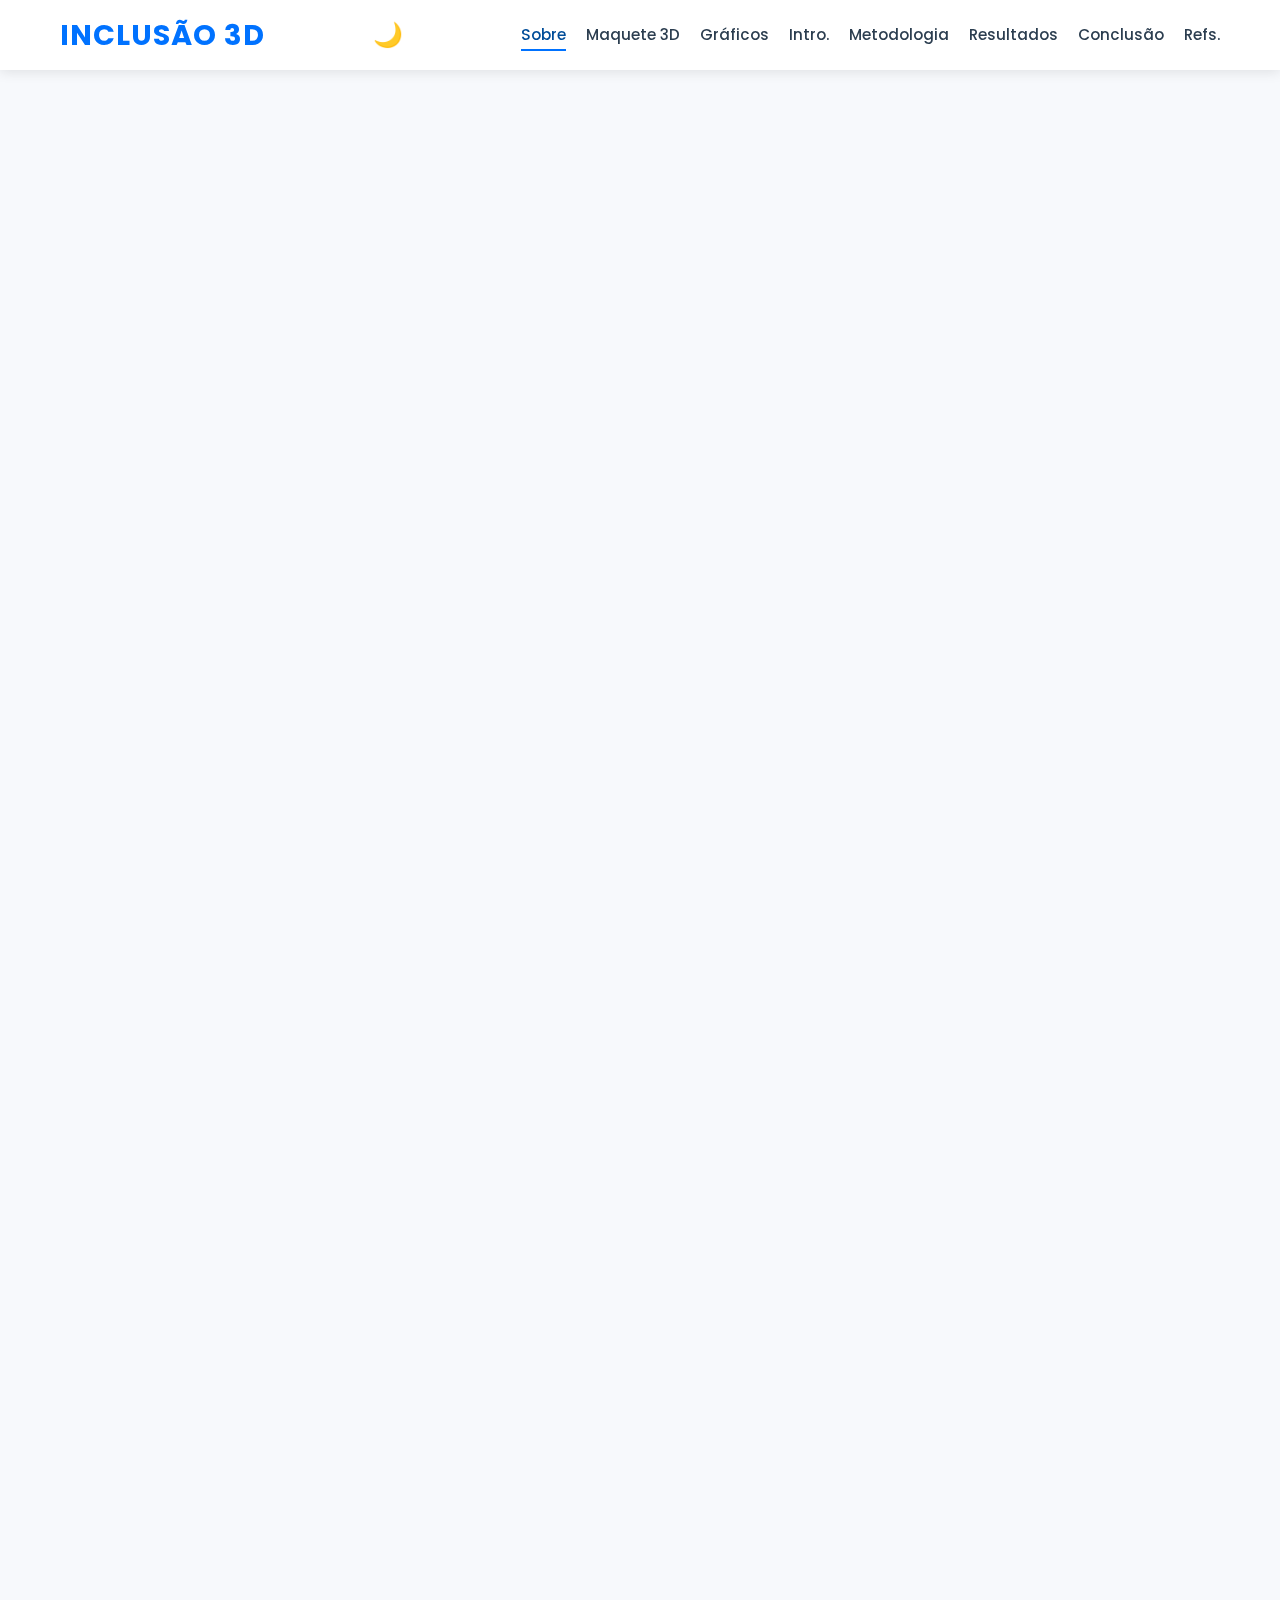
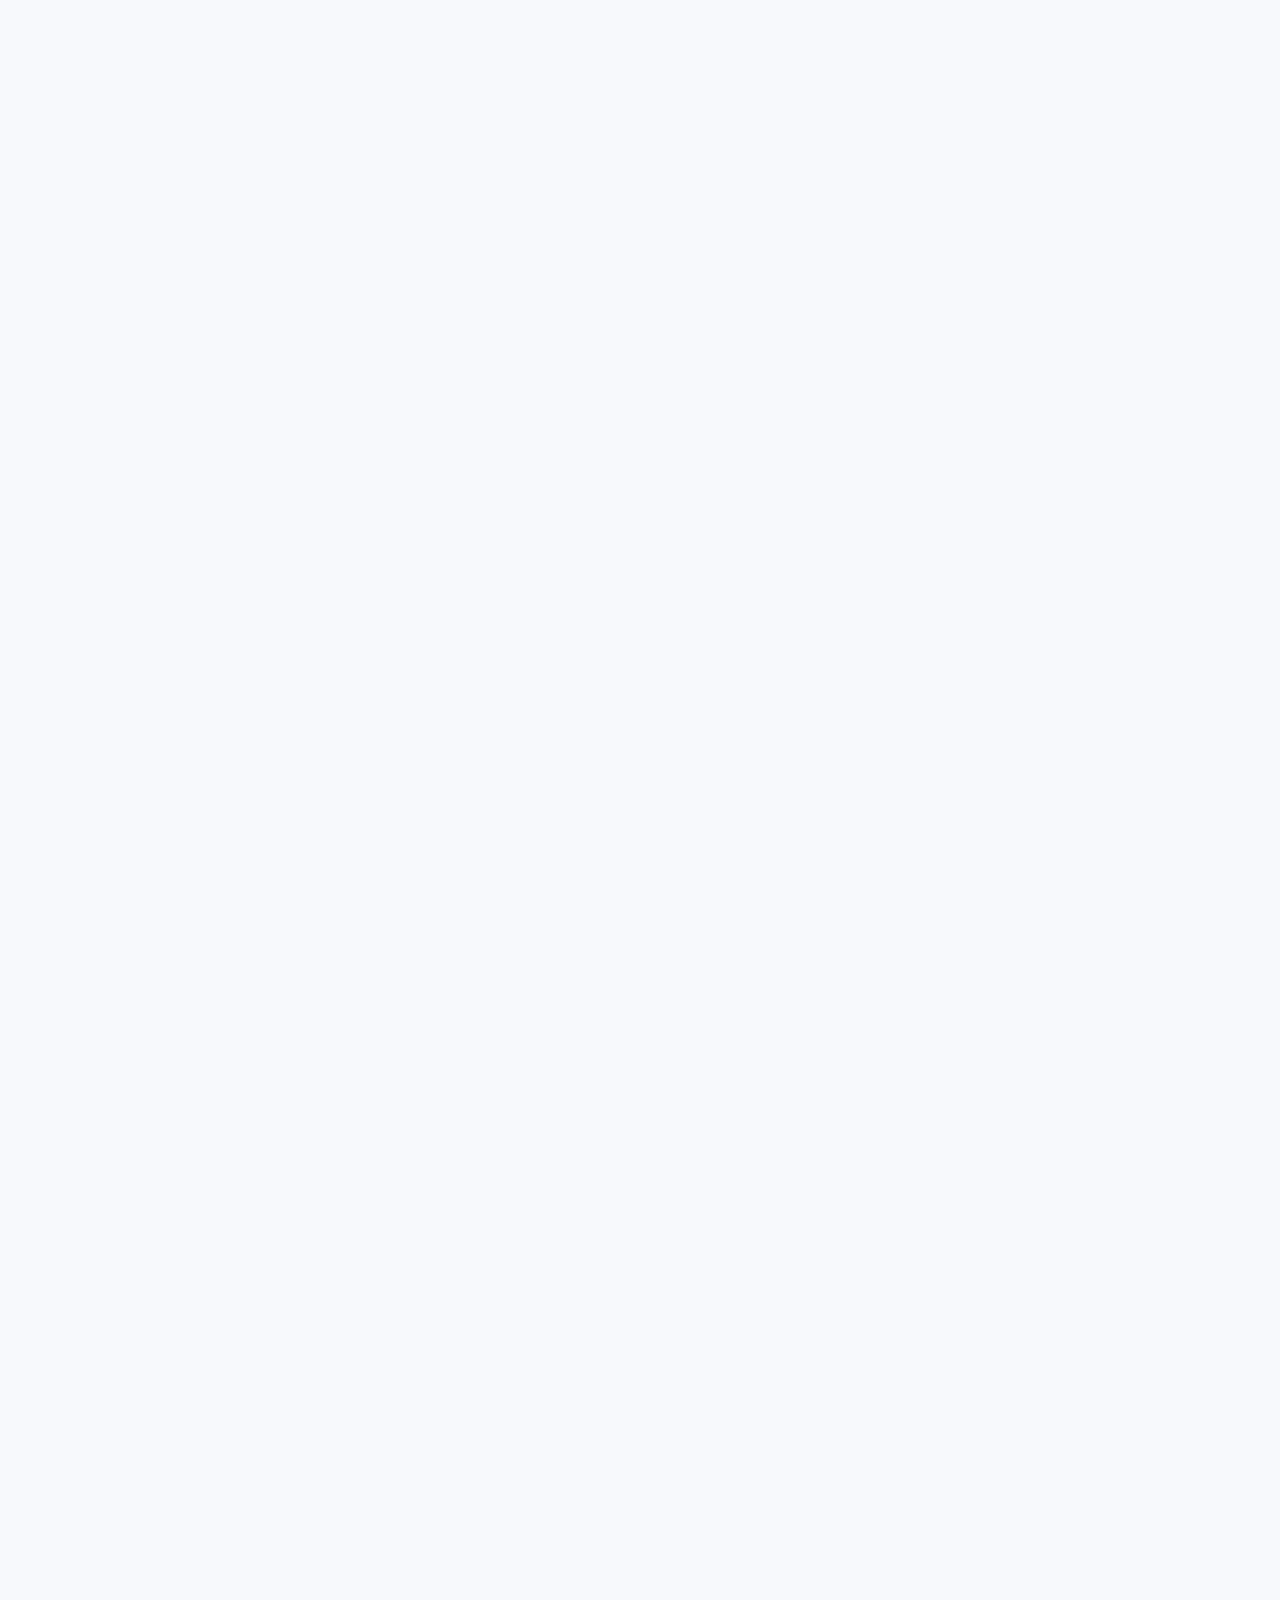
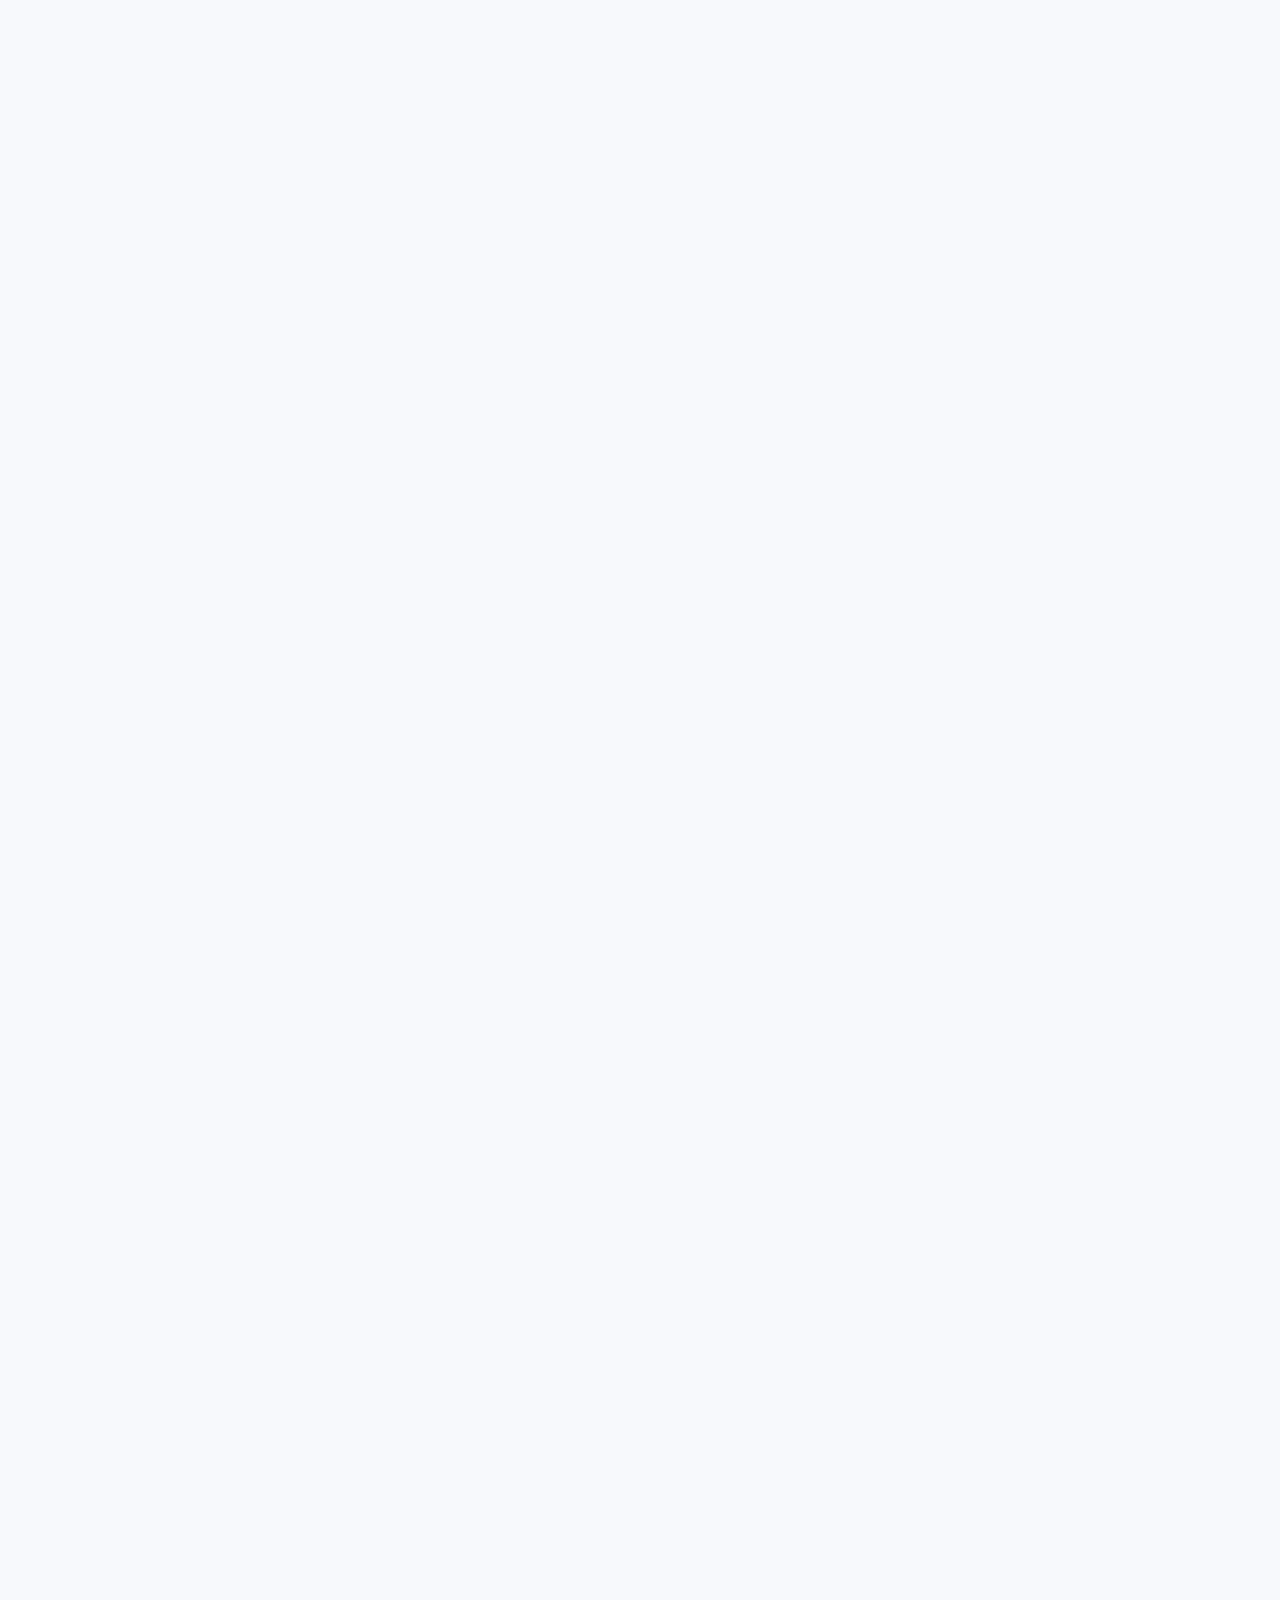
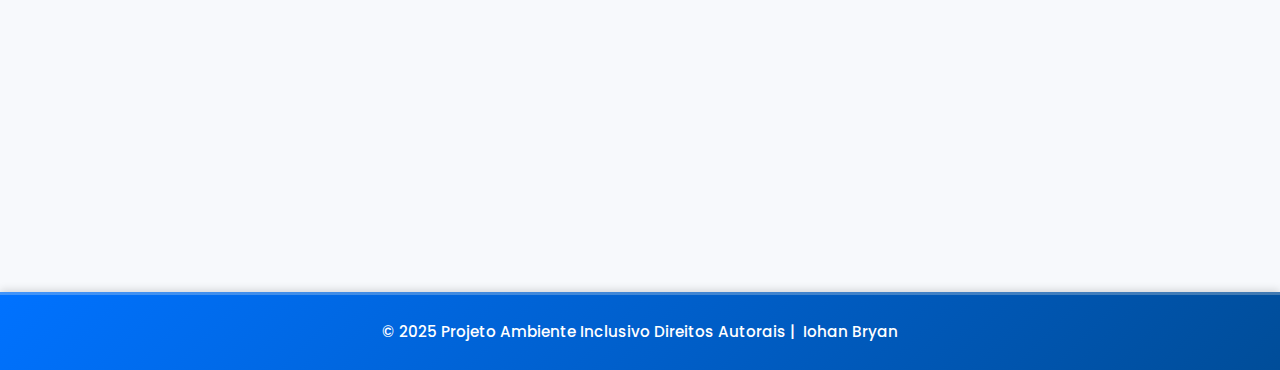
<file: index.html>
<!DOCTYPE html>
<html lang="pt-br">

<head>
  <meta charset="UTF-8">
  <meta name="viewport" content="width=device-width, initial-scale=1.0">
  <title>Ambiente Inclusivo 3D - Premium</title>

  <link href="https://fonts.googleapis.com/css2?family=Poppins:wght@400;500;600;700&display=swap" rel="stylesheet">
  <link rel="stylesheet" href="https://cdnjs.cloudflare.com/ajax/libs/font-awesome/6.5.1/css/all.min.css">
  <link rel="stylesheet" href="style.css">
</head>

<body>
  <header>
    <div class="container">
      <a href="#" class="logo">Inclusão 3D</a>
      <button class="theme-toggle" aria-label="Alternar tema">
        <span class="icon-sun">☀️</span>
        <span class="icon-moon">🌙</span>
      </button>
      <button class="nav-toggle" aria-label="Abrir menu" onclick="toggleMenu()">
        <span></span><span></span><span></span>
      </button>
      <nav aria-label="Menu principal">
        <a href="#about" class="active">Sobre</a>
        <a href="Maquete .html">Maquete 3D</a>
        <a href="Maquete e Grafico/Grafico.html">Gráficos</a>
        <a href="#introduction">Intro.</a>
        <a href="#methodology">Metodologia</a>
        <a href="#results-discussion">Resultados</a>
        <a href="#conclusion">Conclusão</a>
        <a href="#references">Refs.</a>
      </nav>
    </div>
  </header>

  <main>
    <section id="about" class="hero-card">
      <div class="hero-content">
        <h1>Ambientes para Todos</h1>
        <p>Nossa maquete 3D apresenta uma sala modelo projetada para promover
          <strong>acessibilidade e autonomia</strong>. Mobiliário adaptável, iluminação e conforto foram
          pensados para todos os usuários.
        </p>
        <a href="#introduction" class="btn-hero">Ver Detalhes do Projeto</a>
      </div>
    </section>

    <section id="introduction">
      <h2>Introdução</h2>
      <div class="grid-cards">
        <div class="card">
          <i class="fas fa-shield-alt"></i>
          <h3>Superando Barreiras</h3>
          <p>A inclusão escolar exige superar barreiras e adotar práticas que promovam a <strong>equidade e o pertencimento</strong> para todos os estudantes.</p>
        </div>
        <div class="card">
          <i class="fas fa-gavel"></i>
          <h3>Base Legal do Projeto</h3>
          <p>As diretrizes para estas práticas são asseguradas por leis como a <strong>LDB (Lei nº 9.394/1996)</strong> e a <strong>Política Nacional de Educação Especial (2008)</strong>.</p>
        </div>
        <div class="card">
          <i class="fas fa-hands-helping"></i>
          <h3>Aprendizagem Colaborativa</h3>
          <p>As salas interativas são fundamentais, pois contribuem para uma <strong>aprendizagem mais dinâmica e colaborativa</strong>, valorizando a troca de experiências.</p>
        </div>
        <div class="card">
          <i class="fas fa-school"></i>
          <h3>Foco no Integral</h3>
          <p>O objetivo é respeitar os diferentes ritmos de cada estudante, fortalecendo a escola como um espaço de <strong>desenvolvimento integral</strong> e inclusivo.</p>
        </div>
      </div>
    </section>

    <section id="methodology">
      <h2>Metodologia</h2>
      <div class="grid-cards">
        <div class="card">
          <i class="fas fa-puzzle-piece"></i>
          <h3>Propósito do Projeto</h3>
          <p>O projeto propõe a criação de uma <strong>sala interativa para acolhimento de crianças neurodivergentes</strong>, unindo fundamentos teóricos e aplicação prática.</p>
        </div>
        <div class="card">
          <i class="fas fa-map-marked-alt"></i>
          <h3>Local e Amostra</h3>
          <p>A pesquisa foi realizada com alunos do <strong>Infantil IV ao Ensino Médio</strong> da rede <strong>SESI – Wilma Catão Araújo</strong>.</p>
        </div>
        <div class="card">
          <i class="fas fa-percent"></i>
          <h3>Incidência de Laudo</h3>
          <p>Cerca de <strong>15%</strong> dos alunos pesquisados nesta rede de ensino apresentam <strong>laudo médico</strong> para neurodivergência.</p>
        </div>
        <div class="card">
          <i class="fas fa-cube"></i>
          <h3>Desenvolvimento em 3D e Físico</h3>
          <p>Foram criadas uma <strong>Simulação em 3D</strong> da sala interativa e uma <strong>Maquete física</strong> do ambiente, como ferramentas de visualização e planejamento.</p>
        </div>
        <div class="card">
          <i class="fas fa-user-tie"></i>
          <h3>Apoio Especializado</h3>
          <p>Houve o envolvimento direto de <strong>professores especializados</strong>, como psicopedagogos e profissionais de atendimento individual, no desenvolvimento do projeto.</p>
        </div>
      </div>
    </section>

    <section id="results-discussion">
      <h2>Resultado e Discussão</h2>
      <div class="grid-cards">
        <div class="card">
          <i class="fas fa-sitemap"></i>
          <h3>Criação de Entregáveis</h3>
          <p>O projeto gerou um <strong>site</strong> em formato de galeria, uma <strong>maquete 3D</strong> virtual e uma <strong>maquete física</strong>, todos focados na inclusão de alunos neurodivergentes.</p>
        </div>
        <div class="card">
          <i class="fas fa-chart-bar"></i>
          <h3>Análise de Turmas Chave</h3>
          <p>O site incluiu <strong>gráficos informativos</strong> que mostram a presença significativa desses alunos em algumas turmas, sendo o <strong>Infantil V</strong> uma das mais notáveis.</p>
        </div>
        <div class="card">
          <i class="fas fa-chair"></i>
          <h3>Visualização Adaptada</h3>
          <p>A maquete física permite a visualização clara de um <strong>ambiente escolar adaptado</strong>, servindo como modelo para futuras implementações.</p>
        </div>
        <div class="card">
          <i class="fas fa-spa"></i>
          <h3>Inclusão de Pausas Sensoriais</h3>
          <p>Foram incluídas <strong>pausas sensoriais</strong> no ambiente para favorecer a <strong>autorregulação</strong> dos alunos, otimizando seu bem-estar e capacidade de aprendizagem.</p>
        </div>
        <div class="card">
          <i class="fas fa-handshake"></i>
          <h3>Impacto Social e Redução do Bullying</h3>
          <p>O trabalho destaca que a inclusão exige dados e adaptações práticas, contribuindo para ambientes <strong>mais acolhedores</strong>, a <strong>redução do bullying</strong> e o fortalecimento da cultura de respeito na escola.</p>
        </div>
      </div>
    </section>

    <section id="conclusion">
      <h2>Conclusão</h2>
      <div class="grid-cards">
        <div class="card">
          <i class="fas fa-paint-brush"></i>
          <h3>Estratégias Chave</h3>
          <p>A criação de <strong>salas interativas</strong> e o uso da <strong>arte como recurso pedagógico</strong> são estratégias comprovadamente eficazes para a inclusão e o <strong>desenvolvimento socioemocional</strong> dos alunos.</p>
        </div>
        <div class="card">
          <i class="fas fa-exclamation-triangle"></i>
          <h3>Necessidade de Flexibilidade</h3>
          <p>A alta concentração de estudantes neurodivergentes em turmas como o <strong>Infantil V e o 2º Ano do Fundamental</strong> exige a adoção urgente de <strong>práticas flexíveis e adaptáveis</strong>.</p>
        </div>
        <div class="card">
          <i class="fas fa-users-cog"></i>
          <h3>Engajamento Comunitário</h3>
          <p>Para expandir essas iniciativas, é fundamental o <strong>engajamento</strong> de educadores, famílias, comunidade e dos poderes públicos.</p>
        </div>
        <div class="card">
          <i class="fas fa-city"></i>
          <h3>Políticas e Recursos</h3>
          <p>São necessárias políticas que fortaleçam a <strong>formação docente</strong>, adaptem espaços e garantam <strong>recursos acessíveis</strong>, tornando a escola mais acolhedora e inclusiva.</p>
        </div>
      </div>
    </section>

    <section id="references">
      <h2>Referências</h2>
      <div class="grid-cards" style="grid-template-columns: repeat(auto-fit, minmax(280px, 1fr));">
        
        <div class="card reference-card">
          <i class="fas fa-globe"></i>
          <h3>MEC - Informações sobre Educação</h3>
          <p>Centro unificado para informações e serviços sobre a educação no Brasil. Acesso em: 24 set.2025.</p>
          <a href="https://portal.mec.gov.br/" target="_blank" rel="noopener" class="btn-card">Acessar Site</a>
        </div>

        <div class="card reference-card">
          <i class="fas fa-book-open"></i>
          <h3>Sala Sensorial (Projeto FEAC)</h3>
          <p>Sala Sensorial: descobrindo sentidos (Projeto FEAC). Acesso em: 20 set. 2025.</p>
          <a href="https://www.feac.org.br/wp-content/uploads/2018/06/CEESD-1.pdf" target="_blank" rel="noopener" class="btn-card">Acessar PDF</a>
        </div>
        
        <div class="card reference-card">
          <i class="fas fa-users-cog"></i>
          <h3>Educação Inclusiva: Desafios</h3>
          <p>A educação inclusiva no ambiente escolar: avanços e desafios. Acesso em: 11 set. 2025.</p>
          <a href="https://ojs.cuadernoseducacion.com/ojs/index.php/ced/article/view/8809" target="_blank" rel="noopener" class="btn-card">Ver Artigo</a>
        </div>
      </div>
    </section>

  </main>

  <footer class="site-footer">
    <a href="copyright.html" style="color: #fff; text-decoration: none;">
      &copy; 2025 Projeto Ambiente Inclusivo Direitos Autorais&nbsp;|&nbsp; Iohan Bryan
    </a>
  </footer>

  <script src="script.js"></script>
</body>

</html>
</file>
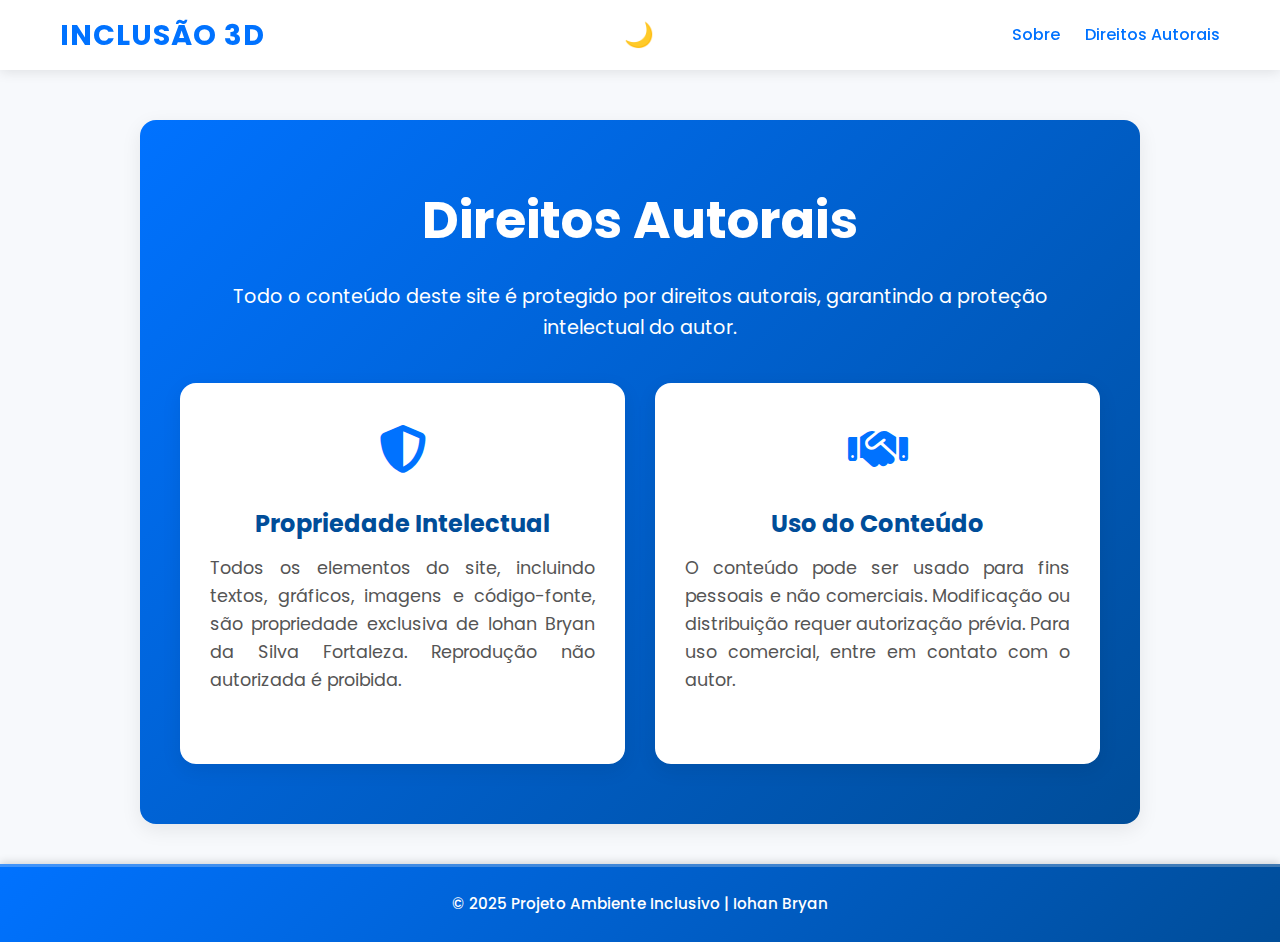
<file: copyright.html>
<!DOCTYPE html>
<html lang="pt-br">

<head>
    <meta charset="UTF-8" />
    <meta name="viewport" content="width=device-width, initial-scale=1.0" />
    <title>Direitos Autorais - Inclusão 3D</title>

    <link href="https://fonts.googleapis.com/css2?family=Poppins:wght@400;500;600;700&display=swap" rel="stylesheet" />
    <link rel="stylesheet" href="https://cdnjs.cloudflare.com/ajax/libs/font-awesome/6.5.1/css/all.min.css" />

    <style>
        :root {
            --primary: #0072ff;
            --secondary: #004d99;
            --text: #2c3e50;
            --text-light: #555;
            --bg: #f7f9fc;
            --card-bg: #fff;
            --shadow: 0 6px 20px rgba(0, 0, 0, 0.08);
            --shadow-hover: 0 15px 35px rgba(0, 0, 0, 0.18);
            --radius: 16px;
            --transition: 0.4s ease;
        }

        body.dark {
            --bg: #1e1e1e;
            --card-bg: #2b2b2b;
            --text: #e2e2e2;
            --text-light: #ccc;
            --primary: #0072ff;
            --secondary: #0056cc;
            --shadow: 0 6px 20px rgba(0, 0, 0, 0.6);
            --shadow-hover: 0 15px 35px rgba(0, 0, 0, 0.7);
        }

        * {
            margin: 0;
            padding: 0;
            box-sizing: border-box;
        }

        html {
            scroll-behavior: smooth;
        }

        body {
            font-family: 'Poppins', sans-serif;
            line-height: 1.6;
            color: var(--text);
            background: var(--bg);
            transition: background var(--transition), color var(--transition);
        }

        header {
            position: fixed;
            top: 0;
            width: 100%;
            background: var(--card-bg);
            box-shadow: 0 2px 12px rgba(0, 0, 0, 0.1);
            z-index: 3000;
            transition: background var(--transition), color var(--transition);
        }

        .container {
            max-width: 1200px;
            margin: auto;
            padding: 0 20px;
            display: flex;
            align-items: center;
            justify-content: space-between;
            height: 70px;
        }

        .logo {
            font-size: 1.8rem;
            font-weight: 700;
            text-transform: uppercase;
            letter-spacing: 1px;
            color: var(--primary);
            text-decoration: none;
            transition: color var(--transition);
        }

        .theme-toggle {
            background: none;
            border: none;
            cursor: pointer;
            display: flex;
            align-items: center;
            justify-content: center;
            font-size: 1.5rem;
            transition: transform 0.3s ease;
        }

        .theme-toggle:hover {
            transform: scale(1.1);
        }

        .theme-toggle .icon-sun,
        .theme-toggle .icon-moon {
            display: none;
        }

        body.dark .theme-toggle .icon-sun {
            display: inline;
            color: #fff;
        }

        body:not(.dark) .theme-toggle .icon-moon {
            display: inline;
            color: var(--text);
        }

        nav {
            display: flex;
            gap: 25px;
            transition: var(--transition);
        }

        nav a {
            font-weight: 500;
            font-size: 1rem;
            color: var(--primary);
            text-decoration: none;
            position: relative;
            transition: color var(--transition);
        }

        nav a::after {
            content: '';
            position: absolute;
            width: 0;
            height: 2px;
            bottom: -3px;
            left: 0;
            background-color: var(--secondary);
            transition: width 0.3s;
        }

        nav a:hover::after {
            width: 100%;
        }

        nav a:hover {
            color: var(--secondary);
        }

        .nav-toggle {
            display: none;
            flex-direction: column;
            gap: 5px;
            cursor: pointer;
            background: none;
            border: none;
            z-index: 4000;
        }

        .nav-toggle span {
            width: 25px;
            height: 3px;
            background: var(--text);
            border-radius: 2px;
            transition: var(--transition);
        }

        main {
            padding-top: 140px;
            max-width: 1300px;
            margin: auto;
            padding: 0 20px;
        }

        section {
            padding: 80px 0;
        }

        .hero-card {
            min-height: 90vh;
            display: flex;
            justify-content: center;
            align-items: center;
            background: var(--bg);
            padding: 120px 20px 40px;
        }

        .hero-content {
            max-width: 1000px;
            width: 100%;
            text-align: center;
            padding: 60px 40px;
            border-radius: var(--radius);
            background: linear-gradient(135deg, var(--primary), var(--secondary));
            box-shadow: var(--shadow);
            color: #fff;
            transition: transform var(--transition), box-shadow var(--transition);
        }

        .hero-content:hover {
            transform: translateY(-10px) scale(1.02);
            box-shadow: var(--shadow-hover);
        }

        .hero-content h1 {
            font-size: 3.2rem;
            margin-bottom: 20px;
        }

        .hero-content p {
            font-size: 1.2rem;
            margin-bottom: 40px;
        }

        .cards {
            display: flex;
            flex-wrap: wrap;
            gap: 30px;
            justify-content: center;
            margin-top: 30px;
            perspective: 1000px;
        }

        .card {
            background: var(--card-bg);
            border-radius: var(--radius);
            box-shadow: var(--shadow);
            flex: 1 1 45%;
            max-width: 600px;
            padding: 30px;
            display: flex;
            flex-direction: column;
            align-items: center;
            text-align: justify;
            transition: transform 0.5s ease, box-shadow 0.5s ease;
        }

        .card:hover {
            transform: rotateY(5deg) rotateX(5deg) translateY(-10px) scale(1.05);
            box-shadow: var(--shadow-hover);
        }

        .card-icon {
            font-size: 3rem;
            color: var(--primary);
            margin-bottom: 15px;
        }

        .card-content h2 {
            margin-bottom: 10px;
            font-size: 1.5rem;
            color: var(--secondary);
            text-align: center;
        }

        .card-content p {
            color: var(--text-light);
            font-size: 1.1rem;
            line-height: 1.6;
            text-align: justify;
        }

        .site-footer {
            background: linear-gradient(135deg, var(--primary), var(--secondary));
            color: #fff;
            text-align: center;
            font-size: 0.95rem;
            font-weight: 500;
            padding: 25px 10px;
            border-top: 3px solid rgba(255, 255, 255, 0.25);
            box-shadow: 0 -2px 8px rgba(0, 0, 0, 0.15);
        }

        @media (max-width: 992px) {
            .hero-content {
                padding: 40px 20px;
            }

            .hero-content h1 {
                font-size: 2.8rem;
            }

            .hero-content p {
                font-size: 1.1rem;
            }

            .card {
                flex: 1 1 100%;
                max-width: 90%;
            }
        }

        @media (max-width: 768px) {
            nav {
                position: fixed;
                top: 70px;
                left: 0;
                width: 100%;
                background: var(--card-bg);
                flex-direction: column;
                gap: 20px;
                padding: 15px 0;
                transform: translateX(-100%);
                transition: transform 0.4s ease;
            }

            nav.active {
                transform: translateX(0);
            }

            .nav-toggle {
                display: flex;
            }

            nav a {
                font-size: 1.2rem;
                text-align: center;
                padding: 12px 0;
                width: 100%;
            }

            .hero-card {
                padding: 100px 15px 30px;
            }

            .hero-content {
                padding: 30px 20px;
            }

            .hero-content h1 {
                font-size: 2.5rem;
            }

            .hero-content p {
                font-size: 1rem;
            }

            .card {
                width: 95%;
                max-width: none;
                padding: 20px;
            }
        }

        @media (max-width: 480px) {
            .container {
                padding: 0 10px;
            }

            .hero-card {
                padding: 80px 10px 20px;
            }

            .hero-content {
                padding: 20px 15px;
            }

            .hero-content h1 {
                font-size: 2rem;
            }

            .hero-content p {
                font-size: 0.95rem;
            }

            .card {
                padding: 15px;
            }

            nav a {
                font-size: 1rem;
            }
        }
    </style>

</head>

<body>
    <header>
        <div class="container">
            <a href="index.html" class="logo">Inclusão 3D</a>

            <button class="theme-toggle" aria-label="Alternar tema">
                <span class="icon-sun">☀️</span>
                <span class="icon-moon">🌙</span>
            </button>

            <button class="nav-toggle" aria-label="Abrir menu" onclick="toggleMenu()">
                <span></span>
                <span></span>
                <span></span>
            </button>

            <nav aria-label="Menu principal">
                <a href="index.html#about">Sobre</a>
                <a href="#" class="active">Direitos Autorais</a>
            </nav>
        </div>
    </header>

    <main>
        <section class="hero-card">
            <div class="hero-content">
                <h1>Direitos Autorais</h1>
                <p>Todo o conteúdo deste site é protegido por direitos autorais, garantindo a proteção intelectual do autor.</p>

                <div class="cards">
                    <div class="card">
                        <div class="card-icon"><i class="fas fa-shield-alt"></i></div>
                        <div class="card-content">
                            <h2>Propriedade Intelectual</h2>
                            <p>Todos os elementos do site, incluindo textos, gráficos, imagens e código-fonte, são propriedade exclusiva de Iohan Bryan da Silva Fortaleza. Reprodução não autorizada é proibida.</p>
                        </div>
                    </div>

                    <div class="card">
                        <div class="card-icon"><i class="fas fa-handshake"></i></div>
                        <div class="card-content">
                            <h2>Uso do Conteúdo</h2>
                            <p>O conteúdo pode ser usado para fins pessoais e não comerciais. Modificação ou distribuição requer autorização prévia. Para uso comercial, entre em contato com o autor.</p>
                        </div>
                    </div>
                </div>
            </div>
        </section>
    </main>

    <footer class="site-footer">
        &copy; 2025 Projeto Ambiente Inclusivo&nbsp;|&nbsp;Iohan Bryan
    </footer>

    <script>
        function toggleMenu() {
            document.querySelector('nav').classList.toggle('active');
        }

        const themeToggle = document.querySelector('.theme-toggle');
        if (themeToggle) {
            themeToggle.addEventListener('click', () => {
                document.body.classList.toggle('dark');
            });
        }
    </script>
</body>

</html>
</file>
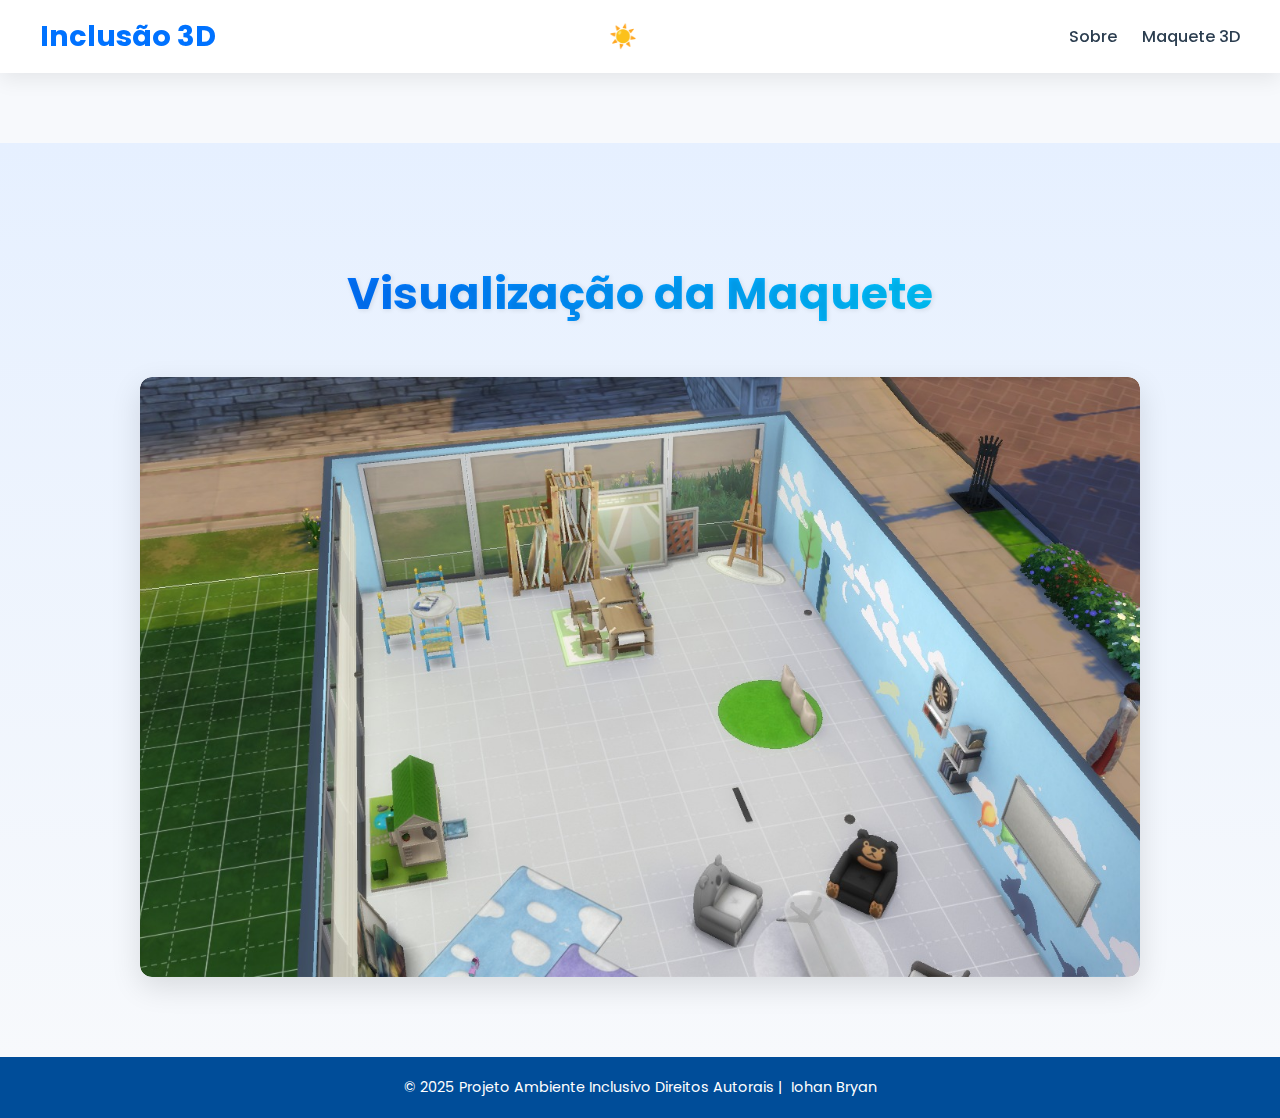
<file: Maquete .html>
<!DOCTYPE html>
<html lang="pt-br">

<head>
  <meta charset="UTF-8">
  <meta name="viewport" content="width=device-width, initial-scale=1.0">
  <title>Maquete Virtual - Inclusão 3D</title>

  <link href="https://fonts.googleapis.com/css2?family=Poppins:wght@400;500;600;700&display=swap" rel="stylesheet">
  <link rel="stylesheet" href="https://cdnjs.cloudflare.com/ajax/libs/font-awesome/6.5.1/css/all.min.css">

  <style>
:root {
  --primary: #0072ff;
  --secondary: #004d99;
  --text: #2c3e50;
  --text-light: #555;
  --bg: #f7f9fc;
  --card-bg: #fff;
  --shadow: 0 6px 20px rgba(0, 0, 0, 0.08);
  --shadow-hover: 0 10px 30px rgba(0, 0, 0, 0.12);
  --radius: 12px;
}

body {
  font-family: 'Poppins', sans-serif;
  margin: 0;
  background-color: var(--bg);
  color: var(--text);
  scroll-behavior: smooth;
  transition: background-color 0.3s, color 0.3s;
  display: flex;
  flex-direction: column;
  min-height: 100vh;
}

/* Header e Menu */
header {
  background-color: var(--card-bg);
  box-shadow: var(--shadow);
  position: sticky;
  top: 0;
  z-index: 100;
  transition: background 0.3s;
}

header .container {
  max-width: 1200px;
  margin: 0 auto;
  display: flex;
  align-items: center;
  justify-content: space-between;
  padding: 15px 20px;
}

.header-toggles {
  display: flex;
  align-items: center;
  z-index: 101;
}

header .logo {
  font-size: 1.8rem;
  font-weight: 700;
  color: var(--primary);
  text-decoration: none;
  transition: transform 0.3s, color 0.3s;
  z-index: 102;
}

header .logo:hover {
  transform: scale(1.05);
}

nav {
  display: flex;
  align-items: center;
  background: none;
  transition: color 0.3s, background 0.3s;
}

nav a {
  margin-left: 25px;
  text-decoration: none;
  color: var(--text);
  font-weight: 500;
  position: relative;
  transition: color 0.3s;
}

/* Traço só no hover */
nav a::after {
  content: '';
  position: absolute;
  width: 0;
  height: 2px;
  bottom: -3px;
  left: 0;
  background-color: var(--primary);
  transition: width 0.3s;
}

nav a:hover::after {
  width: 100%;
}

nav a:hover {
  color: var(--primary);
}

/* Botão de tema */
.theme-toggle {
  background: none;
  border: none;
  cursor: pointer;
  font-size: 1.4rem;
  display: flex;
  align-items: center;
  justify-content: center;
  transition: transform 0.3s;
  margin-right: 15px;
}

.theme-toggle:hover {
  transform: scale(1.2);
}

.icon-sun,
.icon-moon {
  transition: opacity 0.3s, transform 0.3s;
  cursor: pointer;
}

.icon-sun {
  display: inline;
}

.icon-moon {
  display: none;
}

/* Botão hamburguer / nav toggle */
.nav-toggle {
  display: none;
  background: none;
  border: none;
  cursor: pointer;
  flex-direction: column;
  justify-content: space-between;
  width: 28px;
  height: 22px;
  padding: 0;
}

.nav-toggle span {
  display: block;
  height: 3px;
  width: 100%;
  background-color: var(--text);
  border-radius: 2px;
  transition: all 0.3s ease;
}

body.dark-theme .nav-toggle span {
  background-color: #f0f0f0;
}

/* Main */
main {
  padding-top: 70px;
  flex-grow: 1; 
}

.carousel-section {
  padding: 80px 20px;
  background: linear-gradient(180deg, #e6f0ff 0%, #f7f9fc 100%);
  display: flex;
  flex-direction: column;
  align-items: center;
}

.carousel-title {
  text-align: center;
  margin-bottom: 50px;
  font-size: 2.8rem;
  font-weight: 700;
  background: linear-gradient(90deg, #0072ff, #00c6ff);
  -webkit-background-clip: text;
  -webkit-text-fill-color: transparent;
  background-clip: text;
  text-shadow: 1px 1px 5px rgba(0, 0, 0, 0.1);
}

.carousel-container {
  max-width: 1000px;
  margin: 0 auto;
  overflow: hidden;
  position: relative;
  border-radius: var(--radius);
  box-shadow: var(--shadow-hover);
  height: 600px;
  background-color: var(--card-bg);
  transition: transform 0.3s;
}

.carousel-container:hover {
  transform: translateY(-5px);
}

.carousel {
  position: relative;
  width: 100%;
  height: 100%;
}

.carousel img {
  position: absolute;
  width: 100%;
  height: 100%;
  opacity: 0;
  object-fit: cover;
  transition: opacity 1.5s ease-in-out, transform 1.2s ease;
  border-radius: var(--radius);
}

.carousel img.active {
  opacity: 1;
  position: relative;
  transform: scale(1);
}

.carousel img:hover {
  transform: scale(1.05);
}

/* Footer */
.site-footer {
  background-color: var(--secondary);
  text-align: center;
  padding: 20px;
  color: #fff;
  font-size: 0.9rem;
  transition: background 0.3s;
}

.site-footer a {
  color: #fff;
  text-decoration: none;
}

/* Tema escuro */
body.dark-theme {
  background-color: #1e1e1e;
  color: #f0f0f0;
}

body.dark-theme header {
  background-color: #222;
}

body.dark-theme nav a {
  color: #f0f0f0;
}

body.dark-theme nav a:hover {
  color: #00c6ff;
}

body.dark-theme .carousel-section {
  background: linear-gradient(180deg, #333 0%, #1e1e1e 100%);
}

body.dark-theme .site-footer {
  background-color: #111;
}

/* RESPONSIVIDADE OTIMIZADA (Menu Hambúrguer) */
@media (max-width: 768px) {
  nav {
    display: none;
    position: absolute;
    top: 67px;
    left: 0;
    width: 100%;
    flex-direction: column;
    background-color: var(--card-bg);
    box-shadow: 0 5px 15px rgba(0, 0, 0, 0.15);
    z-index: 90;
    padding-bottom: 10px;
  }

  nav.open {
    display: flex;
  }

  nav.open a {
    width: 100%;
    text-align: center;
    padding: 12px 20px;
    margin: 0;
    border-bottom: 1px solid rgba(0, 0, 0, 0.08);
  }

  nav.open a:last-child {
    border-bottom: none;
  }

  body.dark-theme nav.open {
    background-color: #222;
  }

  nav a::after {
    content: none;
  }

  .nav-toggle {
    display: flex;
  }

  .carousel-container {
    height: 400px;
  }

  .carousel-title {
    font-size: 2.2rem;
  }
}

@media (max-width: 480px) {
  header .container {
    flex-direction: row;
    gap: 0;
    padding: 15px;
  }

  .carousel-container {
    height: 280px;
  }

  .carousel-title {
    font-size: 1.8rem;
  }
}
</style>

</head>

<body>
  <header>
    <div class="container">
      <a href="index.html" class="logo">Inclusão 3D</a>

      <div class="header-toggles">
        <button class="theme-toggle" aria-label="Alternar tema" onclick="toggleTheme()">
          <span class="icon-sun">☀️</span>
          <span class="icon-moon">🌙</span>
        </button>
        <button class="nav-toggle" aria-label="Abrir menu" onclick="toggleMenu()">
          <span></span><span></span><span></span>
        </button>
      </div>

      <nav aria-label="Menu principal">
        <a href="index.html#about">Sobre</a>
        <a href="maquete.html" class="active">Maquete 3D</a>
      </nav>
    </div>
  </header>

  <main>
    <section class="carousel-section" id="maquete-virtual">
      <h2 class="carousel-title">Visualização da Maquete</h2>
      <div class="carousel-container">
        <div class="carousel">
          <img src="img/Img1.jpeg" alt="Vista geral da sala inclusiva" class="active">
          <img src="img/Img2.jpeg" alt="Mobiliário adaptado para acessibilidade">
          <img src="img/Img3.jpeg" alt="Rampas de acesso e piso tátil">
          <img src="img/Img4.jpeg" alt="Iluminação e design inclusivo">
        </div>
      </div>
    </section>
  </main>

  <footer class="site-footer">
    <a href="copyright.html">
      &copy; 2025 Projeto Ambiente Inclusivo Direitos Autorais&nbsp;|&nbsp; Iohan Bryan
    </a>
  </footer>

  <script>
    // Carrossel automático
    const carousel = document.querySelector('.carousel');
    if (carousel) {
      const images = carousel.querySelectorAll('img');
      let index = 0;
      setInterval(() => {
        images[index].classList.remove('active');
        index = (index + 1) % images.length;
        images[index].classList.add('active');
      }, 5000);
    }

    // Alternar tema
    function toggleTheme() {
      document.body.classList.toggle('dark-theme');
      const sun = document.querySelector('.icon-sun');
      const moon = document.querySelector('.icon-moon');
      if (document.body.classList.contains('dark-theme')) {
        sun.style.display = 'none';
        moon.style.display = 'inline';
      } else {
        sun.style.display = 'inline';
        moon.style.display = 'none';
      }
    }

    // Menu responsivo
    function toggleMenu() {
      const nav = document.querySelector('nav');
      // A classe 'open' é usada para interagir com o CSS mobile
      nav.classList.toggle('open');
    }
  </script>
</body>

</html>
</file>
<file: style.css>
:root {
  --primary: #0072ff;
  --secondary: #004d99;
  --text: #2c3e50;
  --text-light: #555;
  --bg: #f7f9fc;
  --card-bg: #fff;
  --shadow: 0 6px 20px rgba(0, 0, 0, 0.08);
  --shadow-hover: 0 15px 35px rgba(0, 0, 0, 0.18);
  --radius: 12px;
  --transition: 0.3s ease;
}

body.dark {
  --bg: #1e1e1e;
  --card-bg: #2b2b2b;
  --text: #e2e2e2;
  --text-light: #ccc;
  --primary: #0072ff;
  --secondary: #0056cc;
  --shadow: 0 6px 20px rgba(0, 0, 0, 0.6);
  --shadow-hover: 0 15px 35px rgba(0, 0, 0, 0.7);
}

* {
  margin: 0;
  padding: 0;
  box-sizing: border-box;
}

html {
  scroll-behavior: smooth;
}

body {
  font-family: 'Poppins', sans-serif;
  line-height: 1.6;
  color: var(--text);
  background: var(--bg);
  transition: background 0.4s ease, color 0.4s ease;
  display: flex;
  flex-direction: column;
  min-height: 100vh;
}

a {
  text-decoration: none;
  color: var(--primary);
  transition: var(--transition);
}

a:hover,
a:focus {
  color: var(--secondary);
}

header {
  position: fixed;
  top: 0;
  width: 100%;
  background: var(--card-bg);
  box-shadow: 0 2px 12px rgba(0, 0, 0, 0.1);
  z-index: 3000;
  transition: background var(--transition), color var(--transition);
}

body.dark header {
  background: var(--card-bg);
}

header.scrolled {
  background: var(--primary);
}

header.scrolled .logo,
header.scrolled nav a {
  color: #fff;
}

header.scrolled nav a.active::after {
  background: #fff;
}

.container {
  max-width: 1200px;
  margin: auto;
  padding: 0 20px;
  display: flex;
  align-items: center;
  justify-content: space-between;
  height: 70px;
}

.logo {
  font-size: 1.8rem;
  font-weight: 700;
  text-transform: uppercase;
  letter-spacing: 1px;
  color: var(--primary);
  transition: color var(--transition);
}

.theme-toggle {
  position: relative;
  z-index: 5000;
  background: none;
  border: none;
  cursor: pointer;
  margin-right: 10px;
  display: flex;
  align-items: center;
  justify-content: center;
  transition: transform 0.3s ease;
}

.theme-toggle:hover {
  transform: scale(1.1);
}

.theme-toggle .icon-sun,
.theme-toggle .icon-moon {
  font-size: 1.5rem;
  transition: all 0.3s ease;
  display: inline-block;
}

body:not(.dark) .theme-toggle .icon-sun {
  display: none;
}

body:not(.dark) .theme-toggle .icon-moon {
  display: inline;
  color: var(--text);
}

body.dark .theme-toggle .icon-sun {
  display: inline;
  color: #fff;
}

body.dark .theme-toggle .icon-moon {
  display: none;
}

header.scrolled .theme-toggle .icon-sun,
header.scrolled .theme-toggle .icon-moon {
  color: #fff;
}

nav {
  display: flex;
  gap: 20px;
  transition: var(--transition);
}

nav a {
  font-weight: 500;
  font-size: 0.95rem;
  position: relative;
  color: var(--text);
  transition: color var(--transition);
}

body.dark nav a {
  color: #e2e2e2;
}

nav a:hover,
nav a.active {
  color: var(--secondary);
}

body.dark nav a::after {
  background: var(--primary);
}

nav a::after {
  content: '';
  position: absolute;
  bottom: -4px;
  left: 0;
  width: 0;
  height: 2px;
  background: var(--primary);
  transition: width var(--transition);
}

nav a:hover::after,
nav a.active::after {
  width: 100%;
}

.nav-toggle {
  display: none;
  flex-direction: column;
  gap: 5px;
  cursor: pointer;
  background: none;
  border: none;
  position: relative;
  z-index: 5000;
}

.nav-toggle span {
  width: 25px;
  height: 3px;
  background: var(--text);
  transition: var(--transition);
}

header.scrolled .nav-toggle span {
    background: #fff;
}

body.dark .nav-toggle span {
  background: var(--text);
}

main {
  padding-top: 70px;
  max-width: 1200px;
  margin: auto;
  padding-left: 20px;
  padding-right: 20px;
  flex-grow: 1;
}

section {
  padding: 80px 0;
  opacity: 0;
  transform: translateY(30px);
  transition: all 0.6s ease-in-out;
}

section.visible {
  opacity: 1;
  transform: translateY(0);
}

section:nth-child(even) {
  background: #e9ecef;
}

body.dark section:nth-child(even) {
  background: #222;
}

h1 {
  font-size: 3.5rem;
  text-align: center;
  color: #fff;
  margin-bottom: 20px;
  font-weight: 700;
}

h2 {
  font-size: 2.6rem;
  text-align: center;
  color: var(--secondary);
  margin-bottom: 40px;
  font-weight: 600;
}

h3 {
  font-size: 1.3rem;
  color: var(--primary);
  margin-bottom: 10px;
  font-weight: 600;
}

p {
  color: var(--text-light);
  font-size: 1.1rem;
  line-height: 1.6;
  text-align: center;
}

.hero-card {
  min-height: 90vh;
  display: flex;
  justify-content: center;
  align-items: center;
  background: var(--bg);
  padding: 120px 20px 40px;
  transition: background 0.4s ease;
}

.hero-content {
  max-width: 1000px;
  width: 90%;
  text-align: center;
  padding: 60px;
  border-radius: 20px;
  background: linear-gradient(135deg, #0072ff 0%, #004d99 100%);
  backdrop-filter: blur(10px);
  border: 2px solid rgba(255, 255, 255, 0.15);
  box-shadow: 0 10px 40px rgba(0, 0, 0, 0.2);
  color: #fff;
  transition: transform 0.4s ease, box-shadow 0.4s ease;
}

.hero-content:hover {
  transform: translateY(-10px) scale(1.02);
  box-shadow: 0 20px 60px rgba(0, 0, 0, 0.35);
}

.hero-content p {
  font-size: 1.3rem;
  margin-bottom: 25px;
  color: #f0f0f0;
}

.btn-hero {
  display: inline-block;
  padding: 15px 40px;
  border-radius: 50px;
  font-weight: 700;
  background: #fff;
  color: #0072ff;
  text-decoration: none;
  transition: all 0.3s ease;
}

.btn-hero:hover {
  background: #cce4ff;
  box-shadow: 0 8px 25px rgba(0, 114, 255, 0.4);
}

.grid-cards {
  display: grid;
  grid-template-columns: repeat(auto-fit, minmax(300px, 1fr));
  gap: 30px;
  max-width: 1100px;
  margin: 0 auto;
}

.card {
  background: var(--card-bg);
  padding: 30px 25px;
  border-radius: var(--radius);
  box-shadow: var(--shadow);
  text-align: center;
  transition: transform 0.4s ease, box-shadow 0.4s ease;
  min-height: 250px;
  display: flex;
  flex-direction: column;
}

.card:hover {
  transform: translateY(-8px);
  box-shadow: var(--shadow-hover);
}

.card i {
  font-size: 2.2rem;
  margin-bottom: 15px;
  color: var(--secondary);
}

.card p {
  color: var(--text-light);
  font-size: 1rem;
  text-align: justify;
  flex-grow: 1;
}

.reference-card {
  min-height: 280px;
  justify-content: space-between;
}

.reference-card p {
  margin-bottom: 20px;
  font-size: 0.95rem;
}

.btn-card {
  display: block;
  width: 100%;
  padding: 10px 15px;
  font-weight: 600;
  font-size: 0.95rem;
  background: var(--primary);
  color: #fff;
  border: none;
  border-radius: 50px;
  cursor: pointer;
  transition: all 0.3s ease;
  margin-top: auto;
}

.btn-card:hover {
  background: var(--secondary);
  color: #fff;
  transform: scale(1.02);
  box-shadow: 0 4px 15px rgba(0, 77, 153, 0.4);
}

.site-footer {
  background: linear-gradient(135deg, var(--primary), var(--secondary));
  color: #fff;
  text-align: center;
  font-size: 0.95rem;
  font-weight: 500;
  padding: 25px 10px;
  border-top: 3px solid rgba(255, 255, 255, 0.25);
  box-shadow: 0 -2px 8px rgba(0, 0, 0, 0.15);
}

@media (max-width: 1100px) {
  .grid-cards {
    grid-template-columns: repeat(auto-fit, minmax(300px, 1fr));
  }

  #references .grid-cards {
    grid-template-columns: repeat(auto-fit, minmax(300px, 1fr));
  }
}

@media (max-width: 992px) {
  nav a {
    font-size: 0.85rem;
  }

  nav {
    gap: 15px;
  }
}

@media (max-width: 850px) {
  nav {
    display: none;
    position: absolute;
    top: 70px;
    left: 0;
    width: 100%;
    flex-direction: column;
    gap: 0;
    background: var(--card-bg);
    box-shadow: 0 10px 20px rgba(0, 0, 0, 0.15);
    z-index: 2999;
    padding: 10px 0;
  }

  header.scrolled nav a {
    color: var(--text);
  }

  nav.active {
    display: flex;
  }

  nav a {
    width: 100%;
    padding: 12px 20px;
    margin-left: 0;
    text-align: left;
    border-bottom: 1px solid rgba(0, 0, 0, 0.15);
    color: var(--text);
  }

  nav a:hover,
  nav a.active {
    color: var(--secondary);
    background: rgba(0, 114, 255, 0.05);
  }

  body.dark nav a {
    color: var(--text);
    border-bottom: 1px solid rgba(255, 255, 255, 0.2);
  }

  body.dark nav a:hover,
  body.dark nav a.active {
    background: rgba(255, 255, 255, 0.1);
  }

  nav a:last-child {
    border-bottom: none;
  }

  nav a::after {
    content: none;
  }

  .nav-toggle {
    display: flex;
  }

  .nav-toggle span {
    background: var(--text);
  }

  body.dark .nav-toggle span {
    background: var(--text);
  }

  .grid-cards {
    grid-template-columns: 1fr;
    max-width: 500px;
  }
}

@media (max-width: 600px) {
  .container {
    padding: 0 15px;
    height: 60px;
  }

  .logo {
    font-size: 1.4rem;
  }

  main {
    padding-top: 60px;
  }

  .hero-card {
    padding: 80px 15px 40px;
  }

  .hero-content {
    padding: 30px 20px;
  }

  .hero-content h1 {
    font-size: 2rem;
  }

  .hero-content p {
    font-size: 1rem;
  }

  .card p {
    text-align: left;
  }
}

@media (max-width: 480px) {
  h1 {
    font-size: 2.2rem;
  }

  h2 {
    font-size: 1.8rem;
  }
}
</file>
